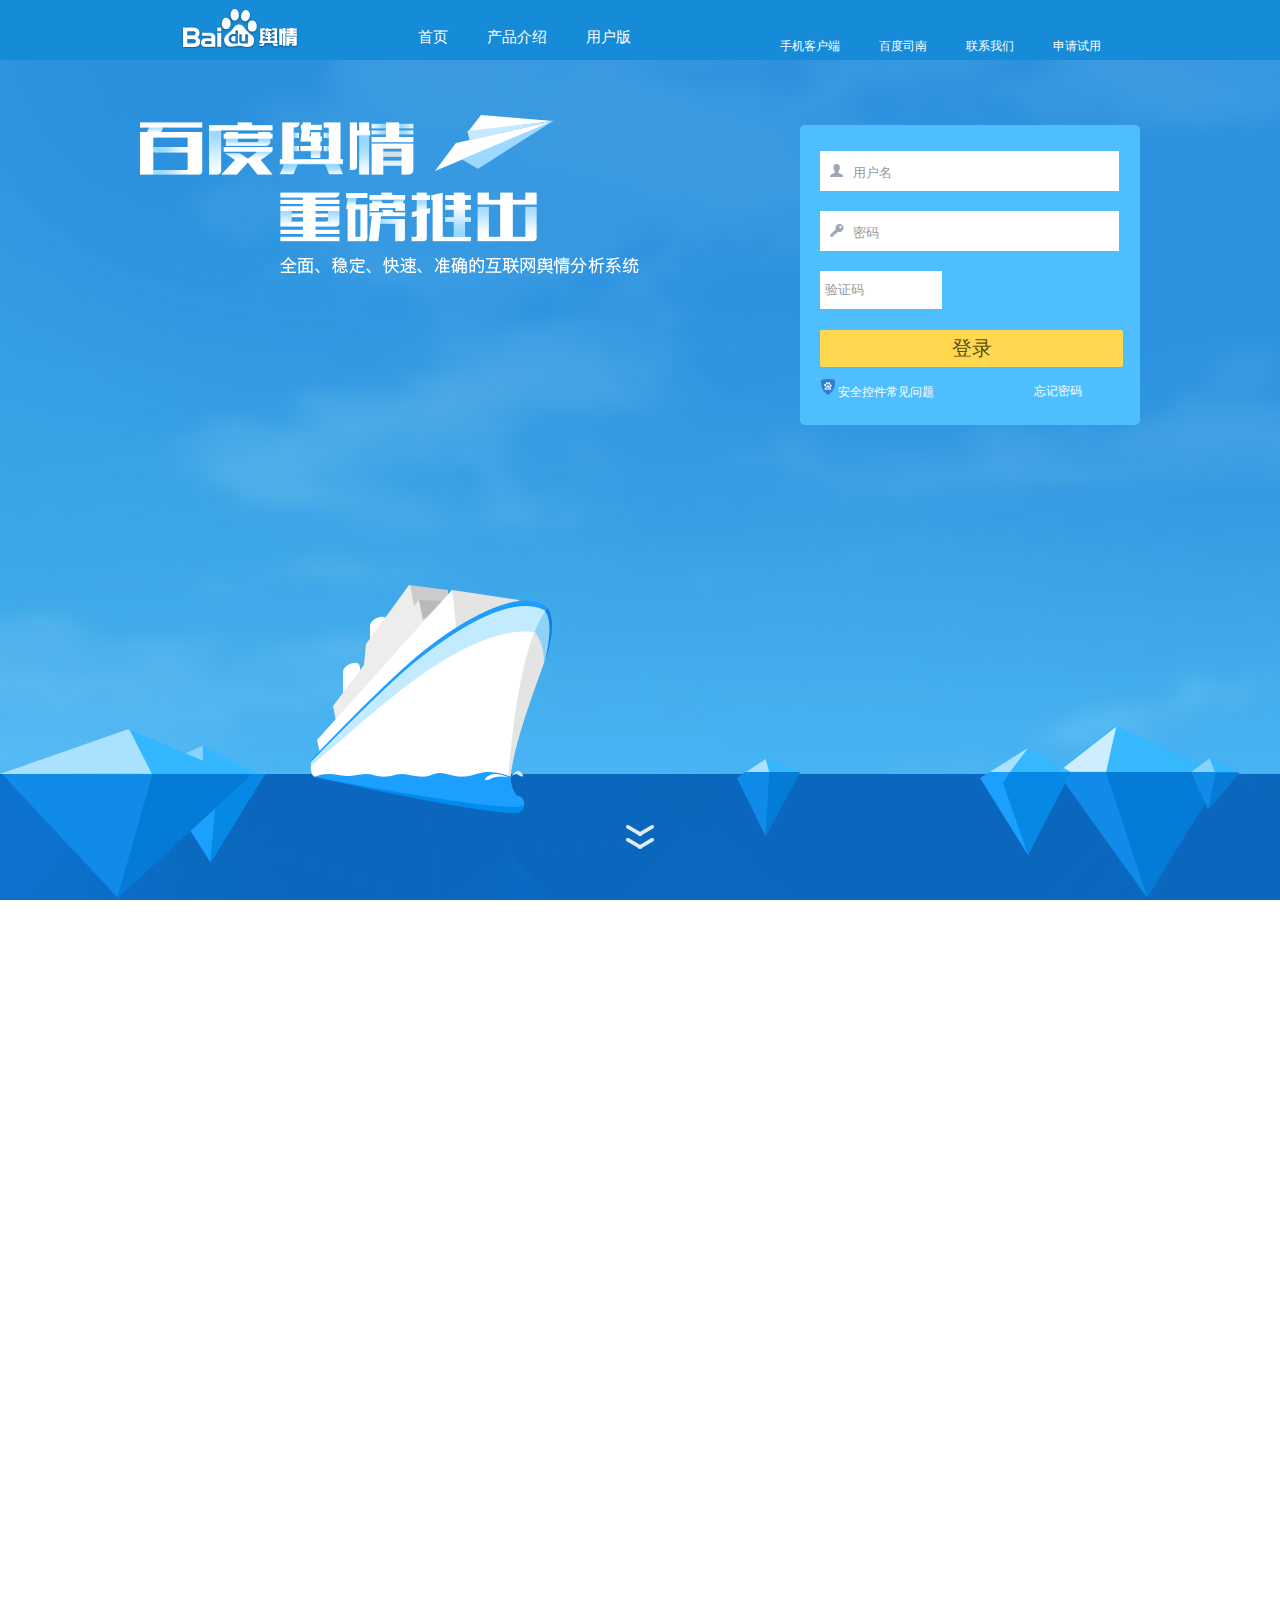
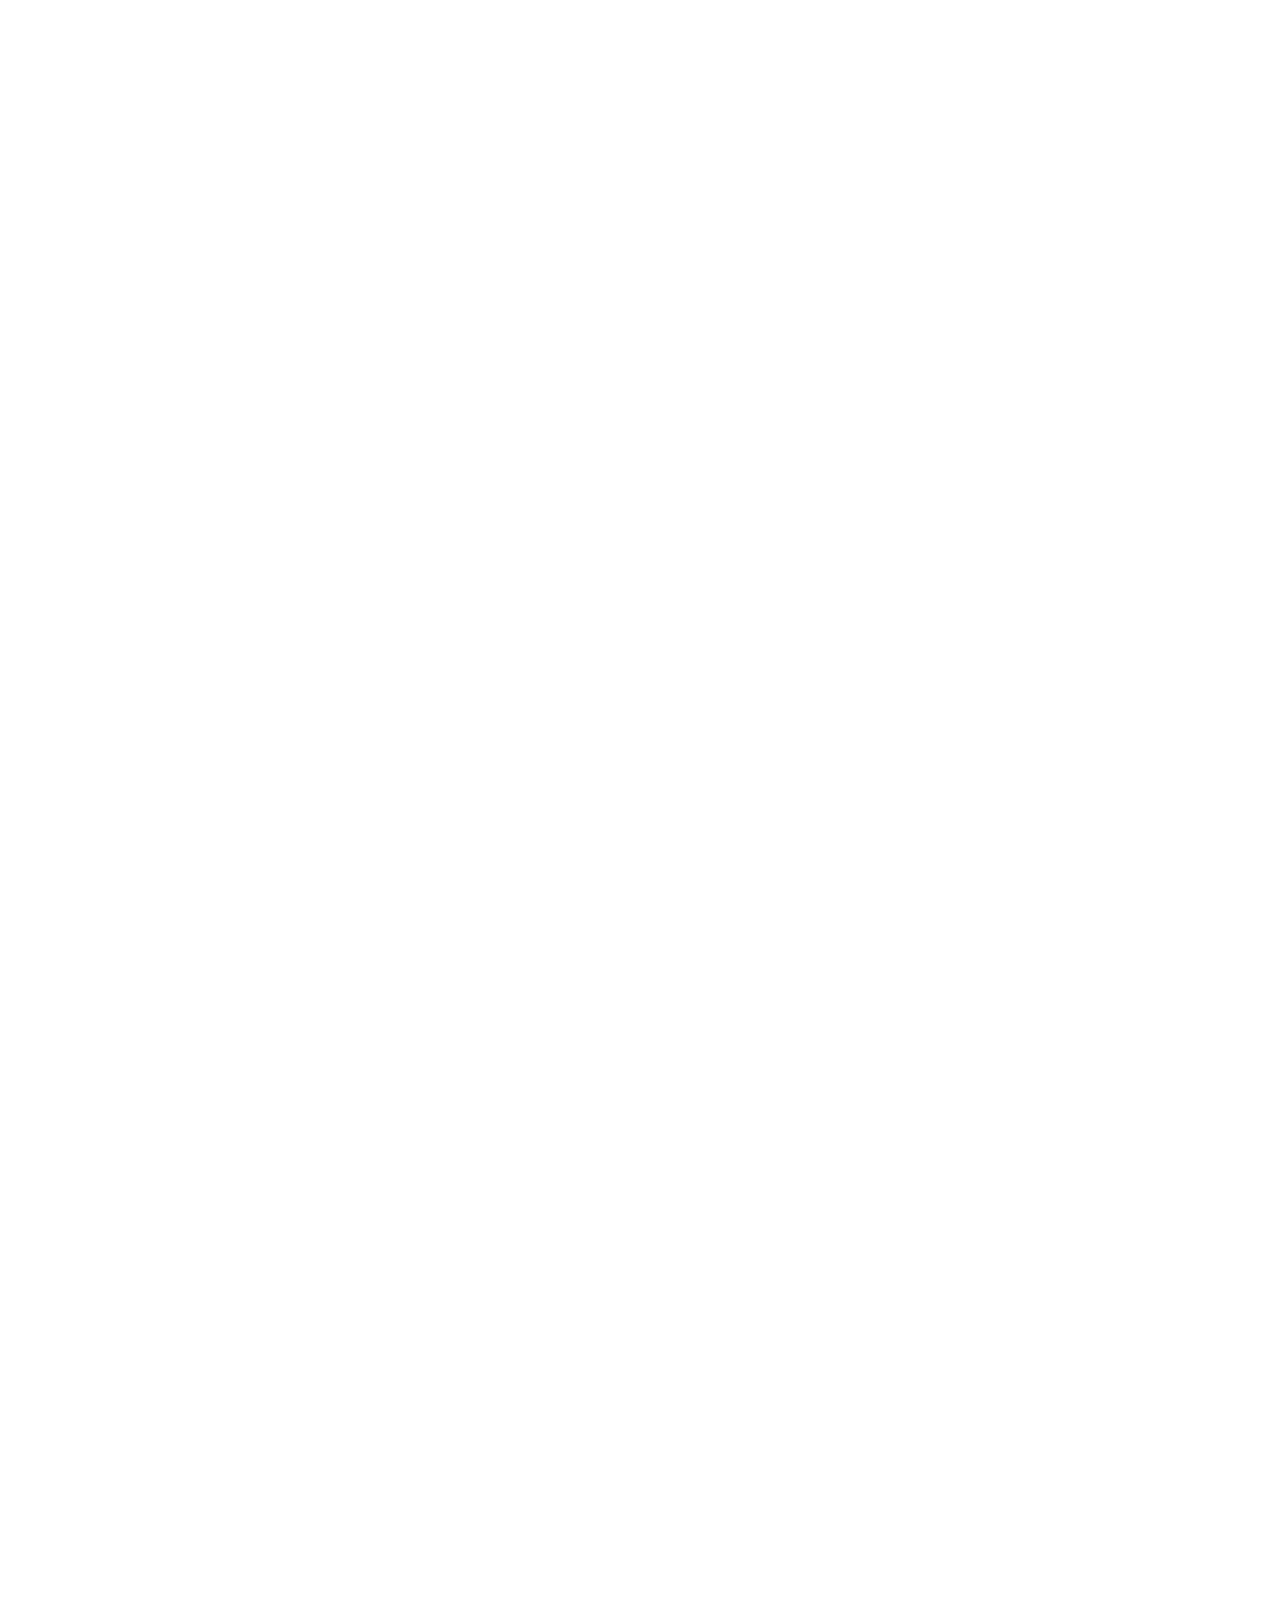
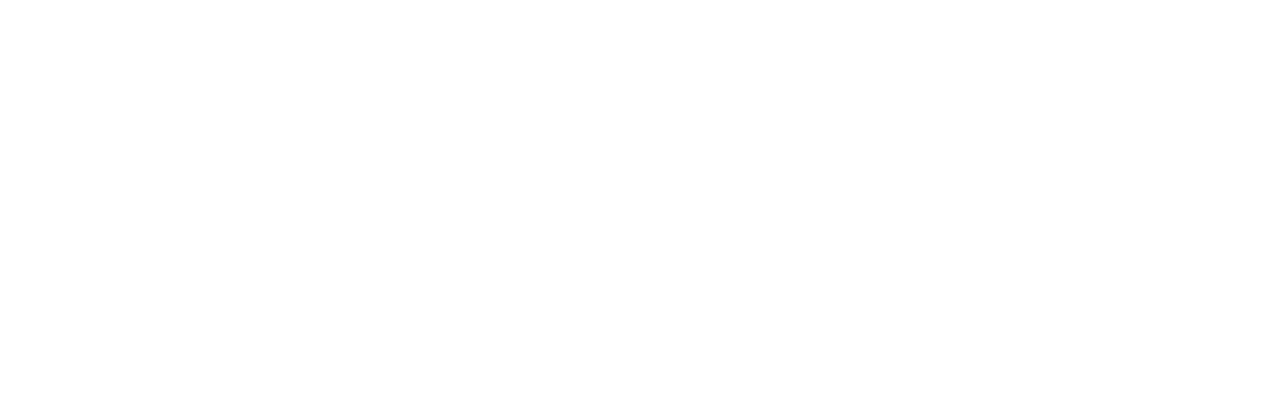
<file: baidu.html>
<!doctype html>
<html lang="en">
<head>
    <meta charset="UTF-8">
    <title>Document</title>
    <script src="js/touch-0.2.14.min.js"></script>
    <script src="js/zepto.min.js"></script>
    <script src="js/baidu.js"></script>
    <link rel="stylesheet" href="css/baidu.css">
    <link rel="stylesheet" href="css/less.css">
</head>
<body>
<header>
   <div class="container header">
       <a href="" class="logo"></a>
       <a href="" class="index">首页</a>
       <a href="" class="index">产品介绍</a>
       <a href="" class="index ">用户版</a>
       <a href="" class="last">手机客户端</a>
       <a href="" class="last">百度司南</a>
       <a href="" class="last">联系我们</a>
       <a href="" class="last">申请试用</a>
   </div>
</header>
<div class="fullpage">
    <section>
        <div class="section-center">
            <div class="launch"></div>
            <div class="login">
                <div class="login-center">
                    <form action="">
                       <div class="login-info">
                           <div class="user">
                               <span></span>
                               <input type="text" value="用户名">
                           </div>
                           <div class="pass">
                               <span></span>
                               <input type="text" value="密码">
                           </div>
                           <div class="token">
                               <input type="text" value="验证码">
                           </div>
                       </div>
                       <div class="login-action">
                           <input type="text" value="登录" class="submit">
                           <div class="other">
                               <div class="fl">
                                   <span></span>
                                   <a href="">安全控件常见问题</a>
                               </div>
                               <div class="fr">
                                   <a href="">忘记密码</a>
                               </div>
                           </div>
                       </div>
                    </form>
                </div>
            </div>
            <div class="fly"></div>
            <div class="cloud"></div>
        </div>>
        <div class="section-bottom">
            <div class="ship"></div>
            <div class="hill1 hill"></div>
            <div class="hill2 hill"></div>
            <div class="hill3 hill"></div>
            <div class="arrow"></div>
        </div>
    </section>
    <section>
        <div class="section-center">
            <div class="section-tittle">
                <h3></h3>
                <div class="tex">
                    <h4>数据收集与处理</h4>
                    <p>15年专业数据收集与语义分析技术积累 <br>卓越极致，不断攀登</p>
                </div>
            </div>
            <div class="brain"></div>
            <div class="arrow"></div>
            <div class="rect"></div>
            <div class="rect"></div>
            <div class="rect"></div>
            <div class="rect"></div>
            <div class="rect"></div>

        </div>
    </section>
    <section>
        <div class="section-center">
            <div class="section-tittle">
                <h3 class="quanh3"></h3>
                <div class="tex">
                    <h4>舆情分析逻辑与架构</h4>
                    <p>声量诊断、传播分析、情感提炼、受众画像 <br>有方法论，更有智慧</p>
                </div>
            </div>
            <div class="brain quanmian"></div>
            <div class="arrow"></div>
            <div class="rect"></div>
            <div class="rect"></div>
            <div class="rect"></div>
            <div class="rect"></div>
            <div class="rect"></div>

        </div>
        <div class="bot"></div>
    </section>
    <section>
        <div class="section-center">
            <div class="section-tittle" style="z-index: 3;">
                <h3 class="zhuanh3"></h3>
                <div class="tex">
                    <h4>专业数据可视化</h4>
                    <p>非凡的数据洞悉和可视化能力<br>精研数据，惊艳所见</p>
                </div>
            </div>
            <div class="brain zhuanye"></div>
            <div class="rect"></div>
            <div class="rect"></div>
            <div class="rect"></div>
            <div class="rect"></div>
            <div class="rect"></div>
            <div class="circle"></div>
            <div class="copyright">© 2014 Baidu <a href="">使用百度前必读</a></div>
        </div>
    </section>
</div>
</body>
</html>
</file>
<file: css/baidu.css>
html,body{
    width:100%;
    height:100%;
    padding:0;
    margin:0;
    overflow: hidden;
    font-family: "microsoft yahei", "黑体";
}
h1,h2,h3,h4,h5,h6{
    margin:0;
    padding:0;
    list-style: none;
}
/*头部*/
header{
    width:100%;
    height:60px;
    background:#168bd8;
    position:fixed;
    left:0;
    top:0;
    z-index: 2;
}
header .header{
    height:100%;
    display:flex;
    justify-content:space-between;
}
a{
    text-decoration:none;
    color:#fff;

}
.logo{
    margin-top:8px;
    width:120px;
    height:40px;
    background:url(../img/logo.png)no-repeat;
}
.header .index{
    font-size:15px;
    margin-top:15px;
    align-self:center;
}
.header .last{
    font-size:12px;
    align-self:flex-end;
    margin-bottom:5px;
}
.header a:nth-of-type(2){
    margin-left:80px;
}
.header a:nth-of-type(5){
    margin-left:110px;
}
/*内容*/
.fullpage{
    width:100%;
    height:100%;
    transition:all 1s ease;
}
section{
    width:100%;
    height:100%;
    position:relative;
}
section:nth-child(1){
 background:url(../img/bg-0.jpg);
}
section:nth-child(2){
    background:url(../img/bg-1.jpg);
}
section:nth-child(3){
    background:url(../img/bg-2.jpg);
}
section:nth-child(4){
    background:url(../img/bg-3.jpg);
}
.section-center{
    width:1000px;
    height:100%;
    overflow: hidden;
    position:relative;
    margin:0 auto;
}
.launch{
    width:501px;
    height:158px;
    position:absolute;
    left:0;
    top:120px;
    background:url(../img/launch.png);
}
.fly{
    width:119px;
    height:78px;
    background:url(../img/flight.png);
    position:absolute;
    left:295px;
    top:115px;
}
.ship{
    width:242px;
    height:228px;
    position:absolute;
    left:310px;
    bottom:87px;
    background:url(../img/ship.png)
}
.section-bottom{
    width:100%;
    height:126px;
    background: #0d71cd url(../img/bg-1.jpg);
    position:absolute;
    bottom:0;
    left:0;
}
.hill{
    position:absolute;
}
.hill1{
    width:265px;
    height:175px;
    background: url(../img/hill_1_0d79217.png);
    left:0;
    top:-50px;
}
.hill2{
    width:63px;
    height:78px;
    right:480px;
    top:-15px;
    background: url(../img/hill_2_540422f.png);
}
.hill3{
    width:260px;
    height:175px;
    bottom:0;
    right:40px;
    background:url(../img/hill_3_ace39fb.png);
}
.login{
    width:340px;
    height:300px;
    border-radius:5px;
    background:#4ebffc;
    position:absolute;
    right:0;
    top:125px;
}
.login-center{
    width:340px;
    height:291px;
}
.login form{
    padding-top:26px;
}
.login-info{
    padding:0 20px;
}
.user,.pass{
    width:299px;
    height:40px;background:#fff;
    margin-bottom:20px;
}
.login-info span{
    display:inline-block;
    width:14px;
    height:14px;
    margin:12px 3px 0 10px;
    background:url(../img/icons.png) no-repeat;
    background-position: -124px -12px;
    font-size:16px;
}
 input{
    border:none;
     color:#999;
}
.login-info .pass span{
    background-position:-140px -12px ;
}
.token{
    width:300px;
    height:39px;
    margin-bottom:20px;
}
.token input{
    box-sizing: border-box;
    width:122px;height:38px;padding-left:5px;
}
.login-action{
    width:340px;
    height:86px;
    padding:0 20px;
}
.submit{
    width:299px;
    height:35px;
    background:#ffd850;
    color:#5c4c12;
    border-radius:2px;
    vertical-align: middle;
    text-align: center;
    font-size:20px;
}
.other{
    margin: 12px 0 8px;
    font-size: 12px;
    color: #9dbcdb;
    overflow: hidden;
}
.fl{
    float:left;line-height: 22px;
}
.fl span{
    display:inline-block;
    width:15px;
    height:17px;
    background:url(../img/icons.png)no-repeat -203px -75px;
    vert-align: top;
    /*margin:2px 4px 0 0;*/
}

.fr{
    float:left;
    margin-top:4px;
    margin-left:100px;
}
.arrow{
    width:30px;
    height:26px;
    background: url(../img/arrow_aad9b25.png);
    position:absolute;
    left:0;right:0;
    margin:0 auto;
    bottom:50px;
    animation:slip 1s linear infinite;
}
@keyframes slip {
    0%{
        bottom:50px;
        opacity:1;
    }
    50%{
        bottom:40px;
        opacity:0.6;
    }
    100%{
        bottom:50px;
        opacity:1;
    }
}



.section-tittle{
    width:500px;
    height:126px;
    position:absolute;
    left:0;
    top:200px;
    color:#fff;
}
.section-tittle h3{
    width:66px;
    height:126px;float:left;
    background:url(../img/h_lingxian_221f2d8.png);
    animation:rot 2s ease infinite;
}
@keyframes rot {
    0%{
        transform:rotateY(0deg);
    }
    50%{
        transform:rotateY(360deg);
    }
    100%{
        transform:rotateY(0deg);
    }
}
.tex{
    margin-left:86px;
    margin-top:8px;
}
.tex h4{
    font-size: 34px;
    font-weight: 400;
    letter-spacing: 2px;
    line-height: 40px;
    margin-bottom: 6px;
}
.tex p{
    font-size: 19px;
    letter-spacing: 1px;
    line-height: 32px;
    opacity: .8;
}
.brain{
    width:444px;
    height:427px;
    background:url(../img/brain_36a156f.png);
    position:absolute;
    right:0;
    top:100px;
}
.rect{
    position:absolute;
    bottom:0;
    z-index: 10;
}
.section-center .rect:first-child{
   background: #35b568;
    left: 70px;
    width: 44px;
    height: 44px;
}
.quanmian{
    background:url(../img/allside_e8abd12.png) no-repeat;
}
.section-tittle .quanh3{
    background:url(../img/h_quanmian_8f813d2.png) no-repeat;
}
.bot{
    width:100%;
    height:138px;
    background: url(../img/bg-3-head_b8a3f7f.png)no-repeat;
    position:absolute;
    left:0;
    bottom:0;
}
.zhuanye{
    background:url(../img/stat_8934528.png) no-repeat;
}
.section-tittle .zhuanh3{
    background:url(../img/h_zhuanye_256a94d.png) no-repeat;
}
.circle{
    width:275px;
    height:245px;
    position:absolute;
    background: url(../img/bubble_3b0f897.png);
    left:0px;
    top:150px;
}
.copyright{
    position:absolute;
    left:0;
    right:0;
    bottom:25px;
    text-align: center;
    color:#fff;
    font-size: 12px;
}
</file>
<file: css/less.css>
.container {
  width: 1000px;
  height: auto;
  margin: auto;
}
.container > .row {
  width: 100%;
}
.container > .row:before,
.container > .row:after {
  content: "";
  display: block;
}
.container > .row:after {
  clear: both;
}
.container-fluid {
  width: 100px;
  margin: auto;
}
.container-fluid:before,
.container-fluid:after {
  content: "";
  display: block;
}
.container-fluid:after {
  clear: both;
}
.container-fluid > .row {
  width: 100%;
}
.container-fluid > .row:before,
.container-fluid > .row:after {
  content: "";
  display: block;
}
.container-fluid > row:after {
  clear: both;
}
.container:before,
.container:after {
  content: "";
  display: block;
}
.container:after {
  clear: both;
}
/*小屏*/
.container > .row > .col-s-1 {
  width: 8.33333333%;
  float: left;
}
.container > .container-fluid > .row > .col-s-1 {
  width: 8.33333333%;
  float: left;
}
.container > .row > .col-s-2 {
  width: 16.66666667%;
  float: left;
}
.container > .container-fluid > .row > .col-s-2 {
  width: 16.66666667%;
  float: left;
}
.container > .row > .col-s-3 {
  width: 25%;
  float: left;
}
.container > .container-fluid > .row > .col-s-3 {
  width: 25%;
  float: left;
}
.container > .row > .col-s-4 {
  width: 33.33333333%;
  float: left;
}
.container > .container-fluid > .row > .col-s-4 {
  width: 33.33333333%;
  float: left;
}
.container > .row > .col-s-5 {
  width: 41.66666667%;
  float: left;
}
.container > .container-fluid > .row > .col-s-5 {
  width: 41.66666667%;
  float: left;
}
.container > .row > .col-s-6 {
  width: 50%;
  float: left;
}
.container > .container-fluid > .row > .col-s-6 {
  width: 50%;
  float: left;
}
.container > .row > .col-s-7 {
  width: 58.33333333%;
  float: left;
}
.container > .container-fluid > .row > .col-s-7 {
  width: 58.33333333%;
  float: left;
}
.container > .row > .col-s-8 {
  width: 66.66666667%;
  float: left;
}
.container > .container-fluid > .row > .col-s-8 {
  width: 66.66666667%;
  float: left;
}
.container > .row > .col-s-9 {
  width: 75%;
  float: left;
}
.container > .container-fluid > .row > .col-s-9 {
  width: 75%;
  float: left;
}
.container > .row > .col-s-10 {
  width: 83.33333333%;
  float: left;
}
.container > .container-fluid > .row > .col-s-10 {
  width: 83.33333333%;
  float: left;
}
.container > .row > .col-s-11 {
  width: 91.66666667%;
  float: left;
}
.container > .container-fluid > .row > .col-s-11 {
  width: 91.66666667%;
  float: left;
}
.container > .row > .col-s-12 {
  width: 100%;
  float: left;
}
.container > .container-fluid > .row > .col-s-12 {
  width: 100%;
  float: left;
}
.col-s-hide {
  display: none;
}
/*中屏*/
@media screen and (min-width: 1000px) {
  .container > .row > .col-m-1 {
    width: 8.33333333%;
    float: left;
  }
  .container > .container-fluid > .row > .col-m-1 {
    width: 8.33333333%;
    float: left;
  }
  .container > .row > .col-m-2 {
    width: 16.66666667%;
    float: left;
  }
  .container > .container-fluid > .row > .col-m-2 {
    width: 16.66666667%;
    float: left;
  }
  .container > .row > .col-m-3 {
    width: 25%;
    float: left;
  }
  .container > .container-fluid > .row > .col-m-3 {
    width: 25%;
    float: left;
  }
  .container > .row > .col-m-4 {
    width: 33.33333333%;
    float: left;
  }
  .container > .container-fluid > .row > .col-m-4 {
    width: 33.33333333%;
    float: left;
  }
  .container > .row > .col-m-5 {
    width: 41.66666667%;
    float: left;
  }
  .container > .container-fluid > .row > .col-m-5 {
    width: 41.66666667%;
    float: left;
  }
  .container > .row > .col-m-6 {
    width: 50%;
    float: left;
  }
  .container > .container-fluid > .row > .col-m-6 {
    width: 50%;
    float: left;
  }
  .container > .row > .col-m-7 {
    width: 58.33333333%;
    float: left;
  }
  .container > .container-fluid > .row > .col-m-7 {
    width: 58.33333333%;
    float: left;
  }
  .container > .row > .col-m-8 {
    width: 66.66666667%;
    float: left;
  }
  .container > .container-fluid > .row > .col-m-8 {
    width: 66.66666667%;
    float: left;
  }
  .container > .row > .col-m-9 {
    width: 75%;
    float: left;
  }
  .container > .container-fluid > .row > .col-m-9 {
    width: 75%;
    float: left;
  }
  .container > .row > .col-m-10 {
    width: 83.33333333%;
    float: left;
  }
  .container > .container-fluid > .row > .col-m-10 {
    width: 83.33333333%;
    float: left;
  }
  .container > .row > .col-m-11 {
    width: 91.66666667%;
    float: left;
  }
  .container > .container-fluid > .row > .col-m-11 {
    width: 91.66666667%;
    float: left;
  }
  .container > .row > .col-m-12 {
    width: 100%;
    float: left;
  }
  .container > .container-fluid > .row > .col-m-12 {
    width: 100%;
    float: left;
  }
  .col-m-hide {
    display: none;
  }
}
/*大屏*/
/*@media screen and(min-width:@num2){
  &{
    width:@num2;
    height:auto;
    margin:auto;
  }
  .loop(l);
  .col-s-hide{
    display:block;
  }
  .col-m-hide{
    display:block;
  }
  .col-l-hide{
    display:none;
  }
}*/
/*清除浮动*/
</file>
